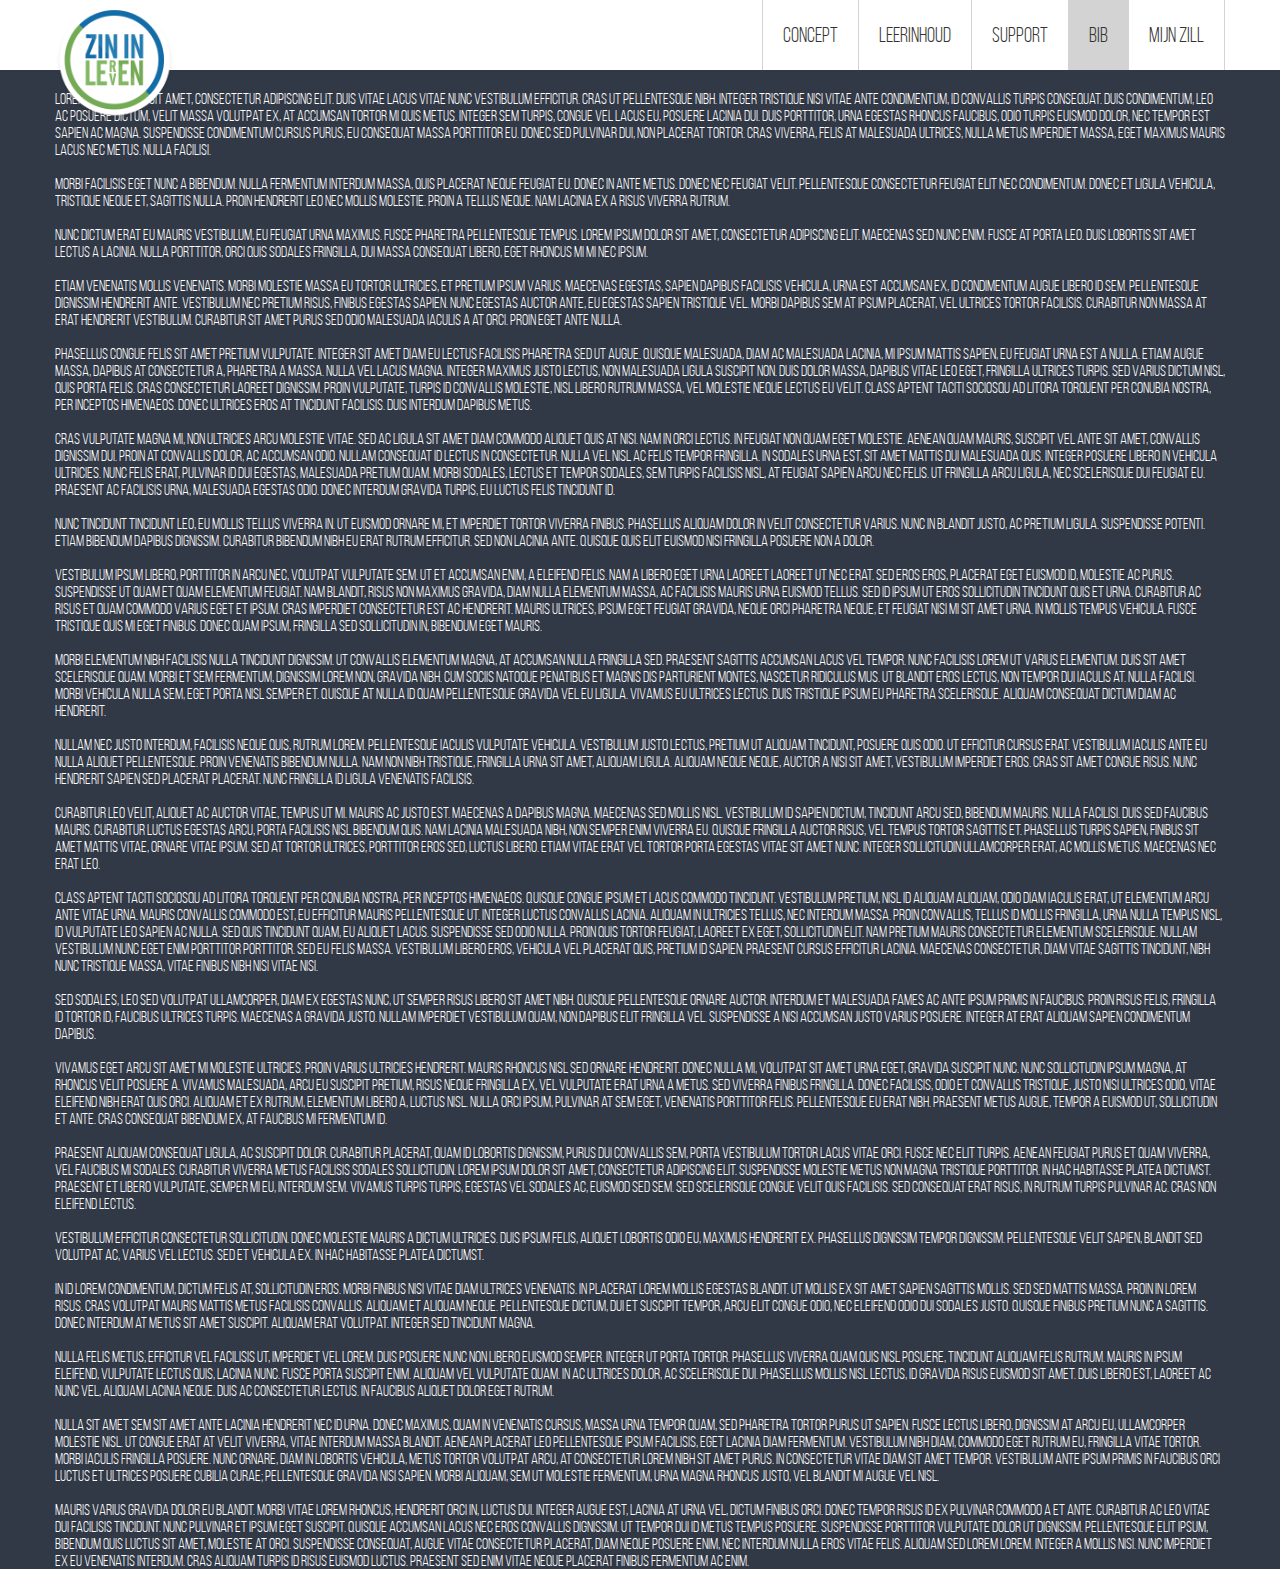
<file: Workshop 1/playtime-solved/index.html>
<!DOCTYPE html>
<html lang="en">
    <head>
        <meta charset="UTF-8">
        <title>CSS Workshop - Playtime</title>
        <link rel="stylesheet" type="text/css" href="style.css">
    </head>
    <body>
        <nav>
            <div id="nav-inner">
                <div id="logo"></div>
                <div id="menu">
                    <div class="item">mijn zill</div>
                    <div class="item active">bib</div>
                    <div class="item">support</div>
                    <div class="item">leerinhoud</div>
                    <div class="item">concept</div>
                </div>
            </div>
        </nav>
        <div id="container">
            <section>
                Lorem ipsum dolor sit amet, consectetur adipiscing elit. Duis vitae lacus vitae nunc vestibulum efficitur. Cras ut pellentesque nibh. Integer tristique nisi vitae ante condimentum, id convallis turpis consequat. Duis condimentum, leo ac posuere dictum, velit massa volutpat ex, at accumsan tortor mi quis metus. Integer sem turpis, congue vel lacus eu, posuere lacinia dui. Duis porttitor, urna egestas rhoncus faucibus, odio turpis euismod dolor, nec tempor est sapien ac magna. Suspendisse condimentum cursus purus, eu consequat massa porttitor eu. Donec sed pulvinar dui, non placerat tortor. Cras viverra, felis at malesuada ultrices, nulla metus imperdiet massa, eget maximus mauris lacus nec metus. Nulla facilisi.
                <br/><br/>
                Morbi facilisis eget nunc a bibendum. Nulla fermentum interdum massa, quis placerat neque feugiat eu. Donec in ante metus. Donec nec feugiat velit. Pellentesque consectetur feugiat elit nec condimentum. Donec et ligula vehicula, tristique neque et, sagittis nulla. Proin hendrerit leo nec mollis molestie. Proin a tellus neque. Nam lacinia ex a risus viverra rutrum.
                <br/><br/>
                Nunc dictum erat eu mauris vestibulum, eu feugiat urna maximus. Fusce pharetra pellentesque tempus. Lorem ipsum dolor sit amet, consectetur adipiscing elit. Maecenas sed nunc enim. Fusce at porta leo. Duis lobortis sit amet lectus a lacinia. Nulla porttitor, orci quis sodales fringilla, dui massa consequat libero, eget rhoncus mi mi nec ipsum.
                <br/><br/>
                Etiam venenatis mollis venenatis. Morbi molestie massa eu tortor ultricies, et pretium ipsum varius. Maecenas egestas, sapien dapibus facilisis vehicula, urna est accumsan ex, id condimentum augue libero id sem. Pellentesque dignissim hendrerit ante. Vestibulum nec pretium risus, finibus egestas sapien. Nunc egestas auctor ante, eu egestas sapien tristique vel. Morbi dapibus sem at ipsum placerat, vel ultrices tortor facilisis. Curabitur non massa at erat hendrerit vestibulum. Curabitur sit amet purus sed odio malesuada iaculis a at orci. Proin eget ante nulla.
                <br/><br/>
                Phasellus congue felis sit amet pretium vulputate. Integer sit amet diam eu lectus facilisis pharetra sed ut augue. Quisque malesuada, diam ac malesuada lacinia, mi ipsum mattis sapien, eu feugiat urna est a nulla. Etiam augue massa, dapibus at consectetur a, pharetra a massa. Nulla vel lacus magna. Integer maximus justo lectus, non malesuada ligula suscipit non. Duis dolor massa, dapibus vitae leo eget, fringilla ultrices turpis. Sed varius dictum nisl, quis porta felis. Cras consectetur laoreet dignissim. Proin vulputate, turpis id convallis molestie, nisl libero rutrum massa, vel molestie neque lectus eu velit. Class aptent taciti sociosqu ad litora torquent per conubia nostra, per inceptos himenaeos. Donec ultrices eros at tincidunt facilisis. Duis interdum dapibus metus.
                <br/><br/>
                Cras vulputate magna mi, non ultricies arcu molestie vitae. Sed ac ligula sit amet diam commodo aliquet quis at nisi. Nam in orci lectus. In feugiat non quam eget molestie. Aenean quam mauris, suscipit vel ante sit amet, convallis dignissim dui. Proin at convallis dolor, ac accumsan odio. Nullam consequat id lectus in consectetur. Nulla vel nisl ac felis tempor fringilla. In sodales urna est, sit amet mattis dui malesuada quis. Integer posuere libero in vehicula ultricies. Nunc felis erat, pulvinar id dui egestas, malesuada pretium quam. Morbi sodales, lectus et tempor sodales, sem turpis facilisis nisl, at feugiat sapien arcu nec felis. Ut fringilla arcu ligula, nec scelerisque dui feugiat eu. Praesent ac facilisis urna, malesuada egestas odio. Donec interdum gravida turpis, eu luctus felis tincidunt id.
                <br/><br/>
                Nunc tincidunt tincidunt leo, eu mollis tellus viverra in. Ut euismod ornare mi, et imperdiet tortor viverra finibus. Phasellus aliquam dolor in velit consectetur varius. Nunc in blandit justo, ac pretium ligula. Suspendisse potenti. Etiam bibendum dapibus dignissim. Curabitur bibendum nibh eu erat rutrum efficitur. Sed non lacinia ante. Quisque quis elit euismod nisi fringilla posuere non a dolor.
                <br/><br/>
                Vestibulum ipsum libero, porttitor in arcu nec, volutpat vulputate sem. Ut et accumsan enim, a eleifend felis. Nam a libero eget urna laoreet laoreet ut nec erat. Sed eros eros, placerat eget euismod id, molestie ac purus. Suspendisse ut quam et quam elementum feugiat. Nam blandit, risus non maximus gravida, diam nulla elementum massa, ac facilisis mauris urna euismod tellus. Sed id ipsum ut eros sollicitudin tincidunt quis et urna. Curabitur ac risus et quam commodo varius eget et ipsum. Cras imperdiet consectetur est ac hendrerit. Mauris ultrices, ipsum eget feugiat gravida, neque orci pharetra neque, et feugiat nisi mi sit amet urna. In mollis tempus vehicula. Fusce tristique quis mi eget finibus. Donec quam ipsum, fringilla sed sollicitudin in, bibendum eget mauris.
                <br/><br/>
                Morbi elementum nibh facilisis nulla tincidunt dignissim. Ut convallis elementum magna, at accumsan nulla fringilla sed. Praesent sagittis accumsan lacus vel tempor. Nunc facilisis lorem ut varius elementum. Duis sit amet scelerisque quam. Morbi et sem fermentum, dignissim lorem non, gravida nibh. Cum sociis natoque penatibus et magnis dis parturient montes, nascetur ridiculus mus. Ut blandit eros lectus, non tempor dui iaculis at. Nulla facilisi. Morbi vehicula nulla sem, eget porta nisl semper et. Quisque at nulla id quam pellentesque gravida vel eu ligula. Vivamus eu ultrices lectus. Duis tristique ipsum eu pharetra scelerisque. Aliquam consequat dictum diam ac hendrerit.
                <br/><br/>
                Nullam nec justo interdum, facilisis neque quis, rutrum lorem. Pellentesque iaculis vulputate vehicula. Vestibulum justo lectus, pretium ut aliquam tincidunt, posuere quis odio. Ut efficitur cursus erat. Vestibulum iaculis ante eu nulla aliquet pellentesque. Proin venenatis bibendum nulla. Nam non nibh tristique, fringilla urna sit amet, aliquam ligula. Aliquam neque neque, auctor a nisi sit amet, vestibulum imperdiet eros. Cras sit amet congue risus. Nunc hendrerit sapien sed placerat placerat. Nunc fringilla id ligula venenatis facilisis.
                <br/><br/>
                Curabitur leo velit, aliquet ac auctor vitae, tempus ut mi. Mauris ac justo est. Maecenas a dapibus magna. Maecenas sed mollis nisl. Vestibulum id sapien dictum, tincidunt arcu sed, bibendum mauris. Nulla facilisi. Duis sed faucibus mauris. Curabitur luctus egestas arcu, porta facilisis nisl bibendum quis. Nam lacinia malesuada nibh, non semper enim viverra eu. Quisque fringilla auctor risus, vel tempus tortor sagittis et. Phasellus turpis sapien, finibus sit amet mattis vitae, ornare vitae ipsum. Sed at tortor ultrices, porttitor eros sed, luctus libero. Etiam vitae erat vel tortor porta egestas vitae sit amet nunc. Integer sollicitudin ullamcorper erat, ac mollis metus. Maecenas nec erat leo.
                <br/><br/>
                Class aptent taciti sociosqu ad litora torquent per conubia nostra, per inceptos himenaeos. Quisque congue ipsum et lacus commodo tincidunt. Vestibulum pretium, nisl id aliquam aliquam, odio diam iaculis erat, ut elementum arcu ante vitae urna. Mauris convallis commodo est, eu efficitur mauris pellentesque ut. Integer luctus convallis lacinia. Aliquam in ultricies tellus, nec interdum massa. Proin convallis, tellus id mollis fringilla, urna nulla tempus nisl, id vulputate leo sapien ac nulla. Sed quis tincidunt quam, eu aliquet lacus. Suspendisse sed odio nulla. Proin quis tortor feugiat, laoreet ex eget, sollicitudin elit. Nam pretium mauris consectetur elementum scelerisque. Nullam vestibulum nunc eget enim porttitor porttitor. Sed eu felis massa. Vestibulum libero eros, vehicula vel placerat quis, pretium id sapien. Praesent cursus efficitur lacinia. Maecenas consectetur, diam vitae sagittis tincidunt, nibh nunc tristique massa, vitae finibus nibh nisi vitae nisi.
                <br/><br/>
                Sed sodales, leo sed volutpat ullamcorper, diam ex egestas nunc, ut semper risus libero sit amet nibh. Quisque pellentesque ornare auctor. Interdum et malesuada fames ac ante ipsum primis in faucibus. Proin risus felis, fringilla id tortor id, faucibus ultrices turpis. Maecenas a gravida justo. Nullam imperdiet vestibulum quam, non dapibus elit fringilla vel. Suspendisse a nisi accumsan justo varius posuere. Integer at erat aliquam sapien condimentum dapibus.
                <br/><br/>
                Vivamus eget arcu sit amet mi molestie ultricies. Proin varius ultricies hendrerit. Mauris rhoncus nisl sed ornare hendrerit. Donec nulla mi, volutpat sit amet urna eget, gravida suscipit nunc. Nunc sollicitudin ipsum magna, at rhoncus velit posuere a. Vivamus malesuada, arcu eu suscipit pretium, risus neque fringilla ex, vel vulputate erat urna a metus. Sed viverra finibus fringilla. Donec facilisis, odio et convallis tristique, justo nisi ultrices odio, vitae eleifend nibh erat quis orci. Aliquam et ex rutrum, elementum libero a, luctus nisl. Nulla orci ipsum, pulvinar at sem eget, venenatis porttitor felis. Pellentesque eu erat nibh. Praesent metus augue, tempor a euismod ut, sollicitudin et ante. Cras consequat bibendum ex, at faucibus mi fermentum id.
                <br/><br/>
                Praesent aliquam consequat ligula, ac suscipit dolor. Curabitur placerat, quam id lobortis dignissim, purus dui convallis sem, porta vestibulum tortor lacus vitae orci. Fusce nec elit turpis. Aenean feugiat purus et quam viverra, vel faucibus mi sodales. Curabitur viverra metus facilisis sodales sollicitudin. Lorem ipsum dolor sit amet, consectetur adipiscing elit. Suspendisse molestie metus non magna tristique porttitor. In hac habitasse platea dictumst. Praesent et libero vulputate, semper mi eu, interdum sem. Vivamus turpis turpis, egestas vel sodales ac, euismod sed sem. Sed scelerisque congue velit quis facilisis. Sed consequat erat risus, in rutrum turpis pulvinar ac. Cras non eleifend lectus.
                <br/><br/>
                Vestibulum efficitur consectetur sollicitudin. Donec molestie mauris a dictum ultricies. Duis ipsum felis, aliquet lobortis odio eu, maximus hendrerit ex. Phasellus dignissim tempor dignissim. Pellentesque velit sapien, blandit sed volutpat ac, varius vel lectus. Sed et vehicula ex. In hac habitasse platea dictumst.
                <br/><br/>
                In id lorem condimentum, dictum felis at, sollicitudin eros. Morbi finibus nisi vitae diam ultrices venenatis. In placerat lorem mollis egestas blandit. Ut mollis ex sit amet sapien sagittis mollis. Sed sed mattis massa. Proin in lorem risus. Cras volutpat mauris mattis metus facilisis convallis. Aliquam et aliquam neque. Pellentesque dictum, dui et suscipit tempor, arcu elit congue odio, nec eleifend odio dui sodales justo. Quisque finibus pretium nunc a sagittis. Donec interdum at metus sit amet suscipit. Aliquam erat volutpat. Integer sed tincidunt magna.
                <br/><br/>
                Nulla felis metus, efficitur vel facilisis ut, imperdiet vel lorem. Duis posuere nunc non libero euismod semper. Integer ut porta tortor. Phasellus viverra quam quis nisl posuere, tincidunt aliquam felis rutrum. Mauris in ipsum eleifend, vulputate lectus quis, lacinia nunc. Fusce porta suscipit enim. Aliquam vel vulputate quam. In ac ultrices dolor, ac scelerisque dui. Phasellus mollis nisl lectus, id gravida risus euismod sit amet. Duis libero est, laoreet ac nunc vel, aliquam lacinia neque. Duis ac consectetur lectus. In faucibus aliquet dolor eget rutrum.
                <br/><br/>
                Nulla sit amet sem sit amet ante lacinia hendrerit nec id urna. Donec maximus, quam in venenatis cursus, massa urna tempor quam, sed pharetra tortor purus ut sapien. Fusce lectus libero, dignissim at arcu eu, ullamcorper molestie nisl. Ut congue erat at velit viverra, vitae interdum massa blandit. Aenean placerat leo pellentesque ipsum facilisis, eget lacinia diam fermentum. Vestibulum nibh diam, commodo eget rutrum eu, fringilla vitae tortor. Morbi iaculis fringilla posuere. Nunc ornare, diam in lobortis vehicula, metus tortor volutpat arcu, at consectetur lorem nibh sit amet purus. In consectetur vitae diam sit amet tempor. Vestibulum ante ipsum primis in faucibus orci luctus et ultrices posuere cubilia Curae; Pellentesque gravida nisi sapien. Morbi aliquam, sem ut molestie fermentum, urna magna rhoncus justo, vel blandit mi augue vel nisl.
                <br/><br/>
                Mauris varius gravida dolor eu blandit. Morbi vitae lorem rhoncus, hendrerit orci in, luctus dui. Integer augue est, lacinia at urna vel, dictum finibus orci. Donec tempor risus id ex pulvinar commodo a et ante. Curabitur ac leo vitae dui facilisis tincidunt. Nunc pulvinar et ipsum eget suscipit. Quisque accumsan lacus nec eros convallis dignissim. Ut tempor dui id metus tempus posuere. Suspendisse porttitor vulputate dolor ut dignissim. Pellentesque elit ipsum, bibendum quis luctus sit amet, molestie at orci. Suspendisse consequat, augue vitae consectetur placerat, diam neque posuere enim, nec interdum nulla eros vitae felis. Aliquam sed lorem lorem. Integer a mollis nisi. Nunc imperdiet ex eu venenatis interdum. Cras aliquam turpis id risus euismod luctus. Praesent sed enim vitae neque placerat finibus fermentum ac enim.
            </section>
        </div>
    </body>
</html>
</file>
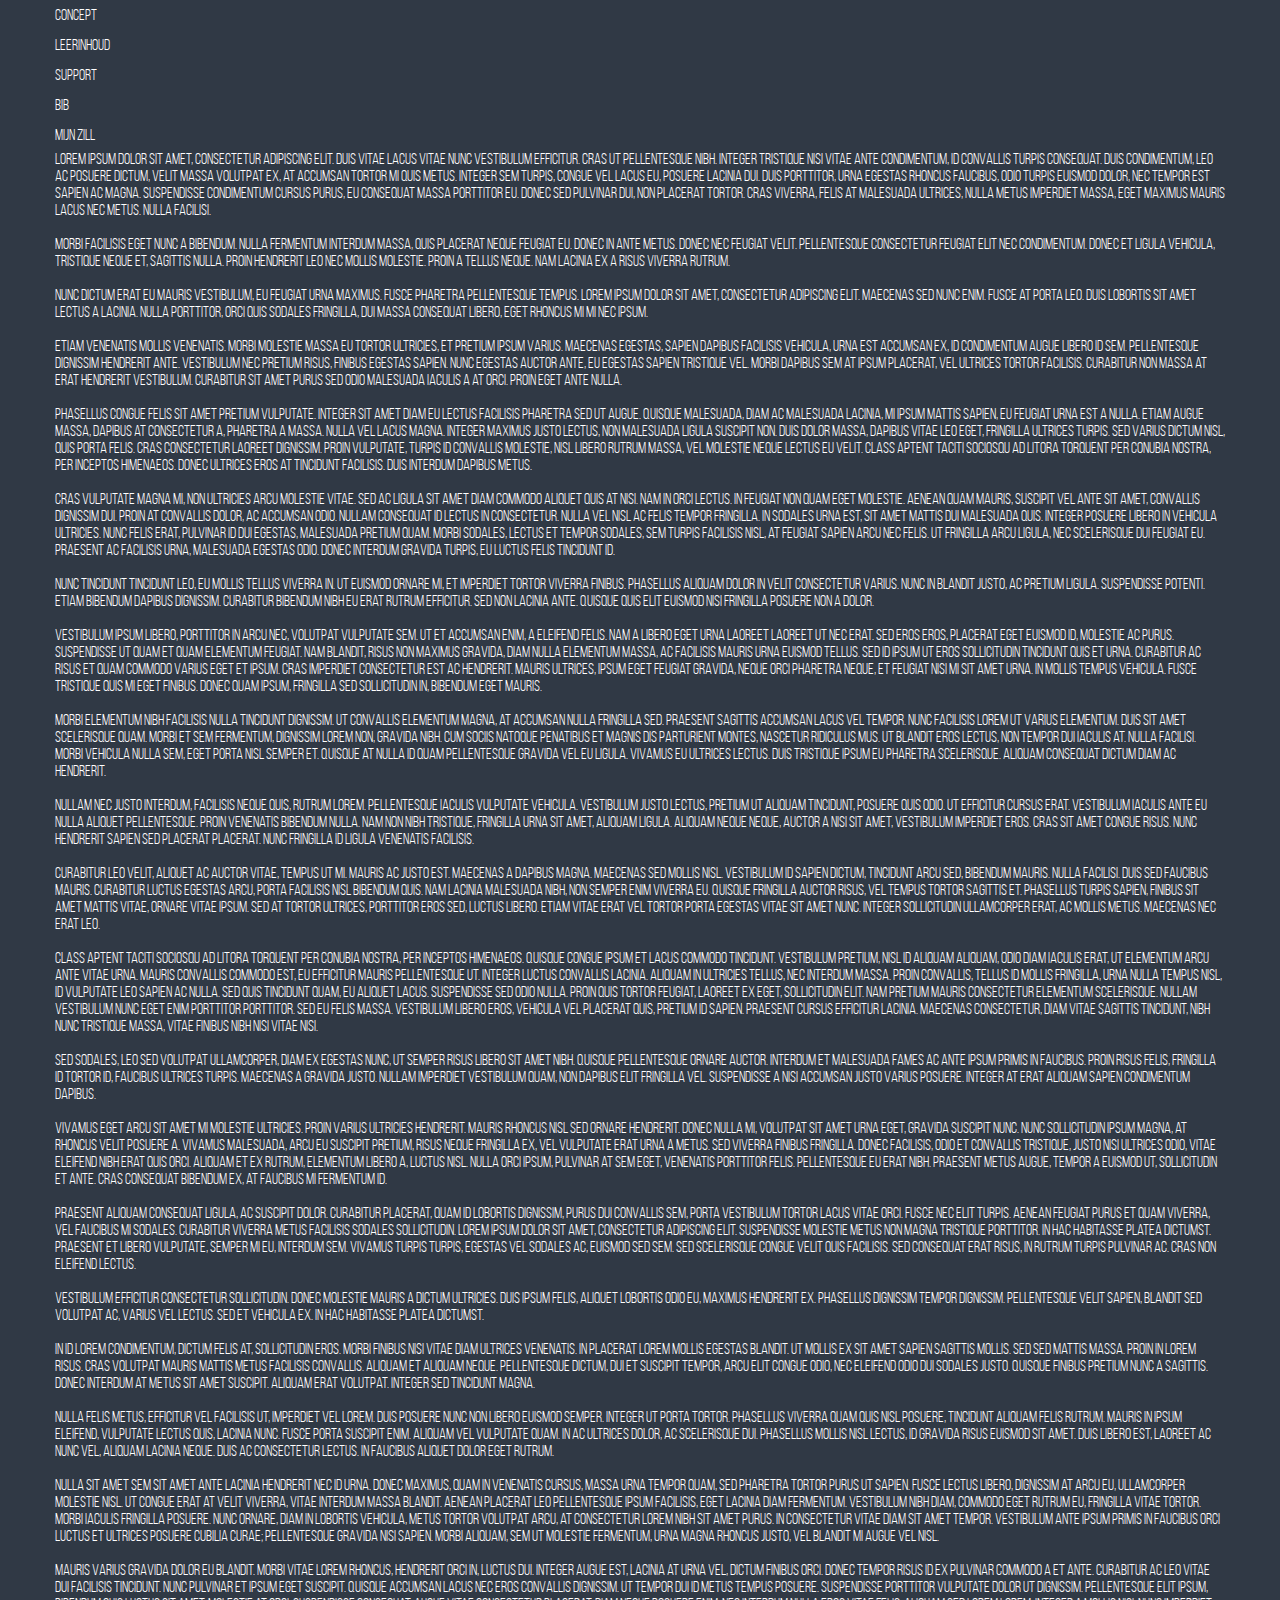
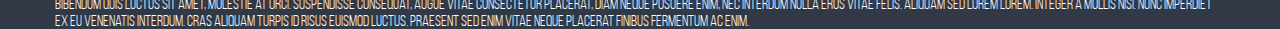
<file: Workshop 1/playtime/index.html>
<!DOCTYPE html>
<html lang="en">
    <head>
        <meta charset="UTF-8">
        <title>CSS Workshop - Playtime</title>
        <link rel="stylesheet" type="text/css" href="style.css">
    </head>
    <body>
        <nav>
            <div id="nav-inner">
                <div id="logo"></div>
                <div id="menu">
                    <div class="item">concept</div>
                    <div class="item">leerinhoud</div>
                    <div class="item">support</div>
                    <div class="item">bib</div>
                    <div class="item">mijn zill</div>
                </div>
            </div>
        </nav>
        <div id="container">
            <section>
                Lorem ipsum dolor sit amet, consectetur adipiscing elit. Duis vitae lacus vitae nunc vestibulum efficitur. Cras ut pellentesque nibh. Integer tristique nisi vitae ante condimentum, id convallis turpis consequat. Duis condimentum, leo ac posuere dictum, velit massa volutpat ex, at accumsan tortor mi quis metus. Integer sem turpis, congue vel lacus eu, posuere lacinia dui. Duis porttitor, urna egestas rhoncus faucibus, odio turpis euismod dolor, nec tempor est sapien ac magna. Suspendisse condimentum cursus purus, eu consequat massa porttitor eu. Donec sed pulvinar dui, non placerat tortor. Cras viverra, felis at malesuada ultrices, nulla metus imperdiet massa, eget maximus mauris lacus nec metus. Nulla facilisi.
                <br/><br/>
                Morbi facilisis eget nunc a bibendum. Nulla fermentum interdum massa, quis placerat neque feugiat eu. Donec in ante metus. Donec nec feugiat velit. Pellentesque consectetur feugiat elit nec condimentum. Donec et ligula vehicula, tristique neque et, sagittis nulla. Proin hendrerit leo nec mollis molestie. Proin a tellus neque. Nam lacinia ex a risus viverra rutrum.
                <br/><br/>
                Nunc dictum erat eu mauris vestibulum, eu feugiat urna maximus. Fusce pharetra pellentesque tempus. Lorem ipsum dolor sit amet, consectetur adipiscing elit. Maecenas sed nunc enim. Fusce at porta leo. Duis lobortis sit amet lectus a lacinia. Nulla porttitor, orci quis sodales fringilla, dui massa consequat libero, eget rhoncus mi mi nec ipsum.
                <br/><br/>
                Etiam venenatis mollis venenatis. Morbi molestie massa eu tortor ultricies, et pretium ipsum varius. Maecenas egestas, sapien dapibus facilisis vehicula, urna est accumsan ex, id condimentum augue libero id sem. Pellentesque dignissim hendrerit ante. Vestibulum nec pretium risus, finibus egestas sapien. Nunc egestas auctor ante, eu egestas sapien tristique vel. Morbi dapibus sem at ipsum placerat, vel ultrices tortor facilisis. Curabitur non massa at erat hendrerit vestibulum. Curabitur sit amet purus sed odio malesuada iaculis a at orci. Proin eget ante nulla.
                <br/><br/>
                Phasellus congue felis sit amet pretium vulputate. Integer sit amet diam eu lectus facilisis pharetra sed ut augue. Quisque malesuada, diam ac malesuada lacinia, mi ipsum mattis sapien, eu feugiat urna est a nulla. Etiam augue massa, dapibus at consectetur a, pharetra a massa. Nulla vel lacus magna. Integer maximus justo lectus, non malesuada ligula suscipit non. Duis dolor massa, dapibus vitae leo eget, fringilla ultrices turpis. Sed varius dictum nisl, quis porta felis. Cras consectetur laoreet dignissim. Proin vulputate, turpis id convallis molestie, nisl libero rutrum massa, vel molestie neque lectus eu velit. Class aptent taciti sociosqu ad litora torquent per conubia nostra, per inceptos himenaeos. Donec ultrices eros at tincidunt facilisis. Duis interdum dapibus metus.
                <br/><br/>
                Cras vulputate magna mi, non ultricies arcu molestie vitae. Sed ac ligula sit amet diam commodo aliquet quis at nisi. Nam in orci lectus. In feugiat non quam eget molestie. Aenean quam mauris, suscipit vel ante sit amet, convallis dignissim dui. Proin at convallis dolor, ac accumsan odio. Nullam consequat id lectus in consectetur. Nulla vel nisl ac felis tempor fringilla. In sodales urna est, sit amet mattis dui malesuada quis. Integer posuere libero in vehicula ultricies. Nunc felis erat, pulvinar id dui egestas, malesuada pretium quam. Morbi sodales, lectus et tempor sodales, sem turpis facilisis nisl, at feugiat sapien arcu nec felis. Ut fringilla arcu ligula, nec scelerisque dui feugiat eu. Praesent ac facilisis urna, malesuada egestas odio. Donec interdum gravida turpis, eu luctus felis tincidunt id.
                <br/><br/>
                Nunc tincidunt tincidunt leo, eu mollis tellus viverra in. Ut euismod ornare mi, et imperdiet tortor viverra finibus. Phasellus aliquam dolor in velit consectetur varius. Nunc in blandit justo, ac pretium ligula. Suspendisse potenti. Etiam bibendum dapibus dignissim. Curabitur bibendum nibh eu erat rutrum efficitur. Sed non lacinia ante. Quisque quis elit euismod nisi fringilla posuere non a dolor.
                <br/><br/>
                Vestibulum ipsum libero, porttitor in arcu nec, volutpat vulputate sem. Ut et accumsan enim, a eleifend felis. Nam a libero eget urna laoreet laoreet ut nec erat. Sed eros eros, placerat eget euismod id, molestie ac purus. Suspendisse ut quam et quam elementum feugiat. Nam blandit, risus non maximus gravida, diam nulla elementum massa, ac facilisis mauris urna euismod tellus. Sed id ipsum ut eros sollicitudin tincidunt quis et urna. Curabitur ac risus et quam commodo varius eget et ipsum. Cras imperdiet consectetur est ac hendrerit. Mauris ultrices, ipsum eget feugiat gravida, neque orci pharetra neque, et feugiat nisi mi sit amet urna. In mollis tempus vehicula. Fusce tristique quis mi eget finibus. Donec quam ipsum, fringilla sed sollicitudin in, bibendum eget mauris.
                <br/><br/>
                Morbi elementum nibh facilisis nulla tincidunt dignissim. Ut convallis elementum magna, at accumsan nulla fringilla sed. Praesent sagittis accumsan lacus vel tempor. Nunc facilisis lorem ut varius elementum. Duis sit amet scelerisque quam. Morbi et sem fermentum, dignissim lorem non, gravida nibh. Cum sociis natoque penatibus et magnis dis parturient montes, nascetur ridiculus mus. Ut blandit eros lectus, non tempor dui iaculis at. Nulla facilisi. Morbi vehicula nulla sem, eget porta nisl semper et. Quisque at nulla id quam pellentesque gravida vel eu ligula. Vivamus eu ultrices lectus. Duis tristique ipsum eu pharetra scelerisque. Aliquam consequat dictum diam ac hendrerit.
                <br/><br/>
                Nullam nec justo interdum, facilisis neque quis, rutrum lorem. Pellentesque iaculis vulputate vehicula. Vestibulum justo lectus, pretium ut aliquam tincidunt, posuere quis odio. Ut efficitur cursus erat. Vestibulum iaculis ante eu nulla aliquet pellentesque. Proin venenatis bibendum nulla. Nam non nibh tristique, fringilla urna sit amet, aliquam ligula. Aliquam neque neque, auctor a nisi sit amet, vestibulum imperdiet eros. Cras sit amet congue risus. Nunc hendrerit sapien sed placerat placerat. Nunc fringilla id ligula venenatis facilisis.
                <br/><br/>
                Curabitur leo velit, aliquet ac auctor vitae, tempus ut mi. Mauris ac justo est. Maecenas a dapibus magna. Maecenas sed mollis nisl. Vestibulum id sapien dictum, tincidunt arcu sed, bibendum mauris. Nulla facilisi. Duis sed faucibus mauris. Curabitur luctus egestas arcu, porta facilisis nisl bibendum quis. Nam lacinia malesuada nibh, non semper enim viverra eu. Quisque fringilla auctor risus, vel tempus tortor sagittis et. Phasellus turpis sapien, finibus sit amet mattis vitae, ornare vitae ipsum. Sed at tortor ultrices, porttitor eros sed, luctus libero. Etiam vitae erat vel tortor porta egestas vitae sit amet nunc. Integer sollicitudin ullamcorper erat, ac mollis metus. Maecenas nec erat leo.
                <br/><br/>
                Class aptent taciti sociosqu ad litora torquent per conubia nostra, per inceptos himenaeos. Quisque congue ipsum et lacus commodo tincidunt. Vestibulum pretium, nisl id aliquam aliquam, odio diam iaculis erat, ut elementum arcu ante vitae urna. Mauris convallis commodo est, eu efficitur mauris pellentesque ut. Integer luctus convallis lacinia. Aliquam in ultricies tellus, nec interdum massa. Proin convallis, tellus id mollis fringilla, urna nulla tempus nisl, id vulputate leo sapien ac nulla. Sed quis tincidunt quam, eu aliquet lacus. Suspendisse sed odio nulla. Proin quis tortor feugiat, laoreet ex eget, sollicitudin elit. Nam pretium mauris consectetur elementum scelerisque. Nullam vestibulum nunc eget enim porttitor porttitor. Sed eu felis massa. Vestibulum libero eros, vehicula vel placerat quis, pretium id sapien. Praesent cursus efficitur lacinia. Maecenas consectetur, diam vitae sagittis tincidunt, nibh nunc tristique massa, vitae finibus nibh nisi vitae nisi.
                <br/><br/>
                Sed sodales, leo sed volutpat ullamcorper, diam ex egestas nunc, ut semper risus libero sit amet nibh. Quisque pellentesque ornare auctor. Interdum et malesuada fames ac ante ipsum primis in faucibus. Proin risus felis, fringilla id tortor id, faucibus ultrices turpis. Maecenas a gravida justo. Nullam imperdiet vestibulum quam, non dapibus elit fringilla vel. Suspendisse a nisi accumsan justo varius posuere. Integer at erat aliquam sapien condimentum dapibus.
                <br/><br/>
                Vivamus eget arcu sit amet mi molestie ultricies. Proin varius ultricies hendrerit. Mauris rhoncus nisl sed ornare hendrerit. Donec nulla mi, volutpat sit amet urna eget, gravida suscipit nunc. Nunc sollicitudin ipsum magna, at rhoncus velit posuere a. Vivamus malesuada, arcu eu suscipit pretium, risus neque fringilla ex, vel vulputate erat urna a metus. Sed viverra finibus fringilla. Donec facilisis, odio et convallis tristique, justo nisi ultrices odio, vitae eleifend nibh erat quis orci. Aliquam et ex rutrum, elementum libero a, luctus nisl. Nulla orci ipsum, pulvinar at sem eget, venenatis porttitor felis. Pellentesque eu erat nibh. Praesent metus augue, tempor a euismod ut, sollicitudin et ante. Cras consequat bibendum ex, at faucibus mi fermentum id.
                <br/><br/>
                Praesent aliquam consequat ligula, ac suscipit dolor. Curabitur placerat, quam id lobortis dignissim, purus dui convallis sem, porta vestibulum tortor lacus vitae orci. Fusce nec elit turpis. Aenean feugiat purus et quam viverra, vel faucibus mi sodales. Curabitur viverra metus facilisis sodales sollicitudin. Lorem ipsum dolor sit amet, consectetur adipiscing elit. Suspendisse molestie metus non magna tristique porttitor. In hac habitasse platea dictumst. Praesent et libero vulputate, semper mi eu, interdum sem. Vivamus turpis turpis, egestas vel sodales ac, euismod sed sem. Sed scelerisque congue velit quis facilisis. Sed consequat erat risus, in rutrum turpis pulvinar ac. Cras non eleifend lectus.
                <br/><br/>
                Vestibulum efficitur consectetur sollicitudin. Donec molestie mauris a dictum ultricies. Duis ipsum felis, aliquet lobortis odio eu, maximus hendrerit ex. Phasellus dignissim tempor dignissim. Pellentesque velit sapien, blandit sed volutpat ac, varius vel lectus. Sed et vehicula ex. In hac habitasse platea dictumst.
                <br/><br/>
                In id lorem condimentum, dictum felis at, sollicitudin eros. Morbi finibus nisi vitae diam ultrices venenatis. In placerat lorem mollis egestas blandit. Ut mollis ex sit amet sapien sagittis mollis. Sed sed mattis massa. Proin in lorem risus. Cras volutpat mauris mattis metus facilisis convallis. Aliquam et aliquam neque. Pellentesque dictum, dui et suscipit tempor, arcu elit congue odio, nec eleifend odio dui sodales justo. Quisque finibus pretium nunc a sagittis. Donec interdum at metus sit amet suscipit. Aliquam erat volutpat. Integer sed tincidunt magna.
                <br/><br/>
                Nulla felis metus, efficitur vel facilisis ut, imperdiet vel lorem. Duis posuere nunc non libero euismod semper. Integer ut porta tortor. Phasellus viverra quam quis nisl posuere, tincidunt aliquam felis rutrum. Mauris in ipsum eleifend, vulputate lectus quis, lacinia nunc. Fusce porta suscipit enim. Aliquam vel vulputate quam. In ac ultrices dolor, ac scelerisque dui. Phasellus mollis nisl lectus, id gravida risus euismod sit amet. Duis libero est, laoreet ac nunc vel, aliquam lacinia neque. Duis ac consectetur lectus. In faucibus aliquet dolor eget rutrum.
                <br/><br/>
                Nulla sit amet sem sit amet ante lacinia hendrerit nec id urna. Donec maximus, quam in venenatis cursus, massa urna tempor quam, sed pharetra tortor purus ut sapien. Fusce lectus libero, dignissim at arcu eu, ullamcorper molestie nisl. Ut congue erat at velit viverra, vitae interdum massa blandit. Aenean placerat leo pellentesque ipsum facilisis, eget lacinia diam fermentum. Vestibulum nibh diam, commodo eget rutrum eu, fringilla vitae tortor. Morbi iaculis fringilla posuere. Nunc ornare, diam in lobortis vehicula, metus tortor volutpat arcu, at consectetur lorem nibh sit amet purus. In consectetur vitae diam sit amet tempor. Vestibulum ante ipsum primis in faucibus orci luctus et ultrices posuere cubilia Curae; Pellentesque gravida nisi sapien. Morbi aliquam, sem ut molestie fermentum, urna magna rhoncus justo, vel blandit mi augue vel nisl.
                <br/><br/>
                Mauris varius gravida dolor eu blandit. Morbi vitae lorem rhoncus, hendrerit orci in, luctus dui. Integer augue est, lacinia at urna vel, dictum finibus orci. Donec tempor risus id ex pulvinar commodo a et ante. Curabitur ac leo vitae dui facilisis tincidunt. Nunc pulvinar et ipsum eget suscipit. Quisque accumsan lacus nec eros convallis dignissim. Ut tempor dui id metus tempus posuere. Suspendisse porttitor vulputate dolor ut dignissim. Pellentesque elit ipsum, bibendum quis luctus sit amet, molestie at orci. Suspendisse consequat, augue vitae consectetur placerat, diam neque posuere enim, nec interdum nulla eros vitae felis. Aliquam sed lorem lorem. Integer a mollis nisi. Nunc imperdiet ex eu venenatis interdum. Cras aliquam turpis id risus euismod luctus. Praesent sed enim vitae neque placerat finibus fermentum ac enim.
            </section>
        </div>
    </body>
</html>
</file>
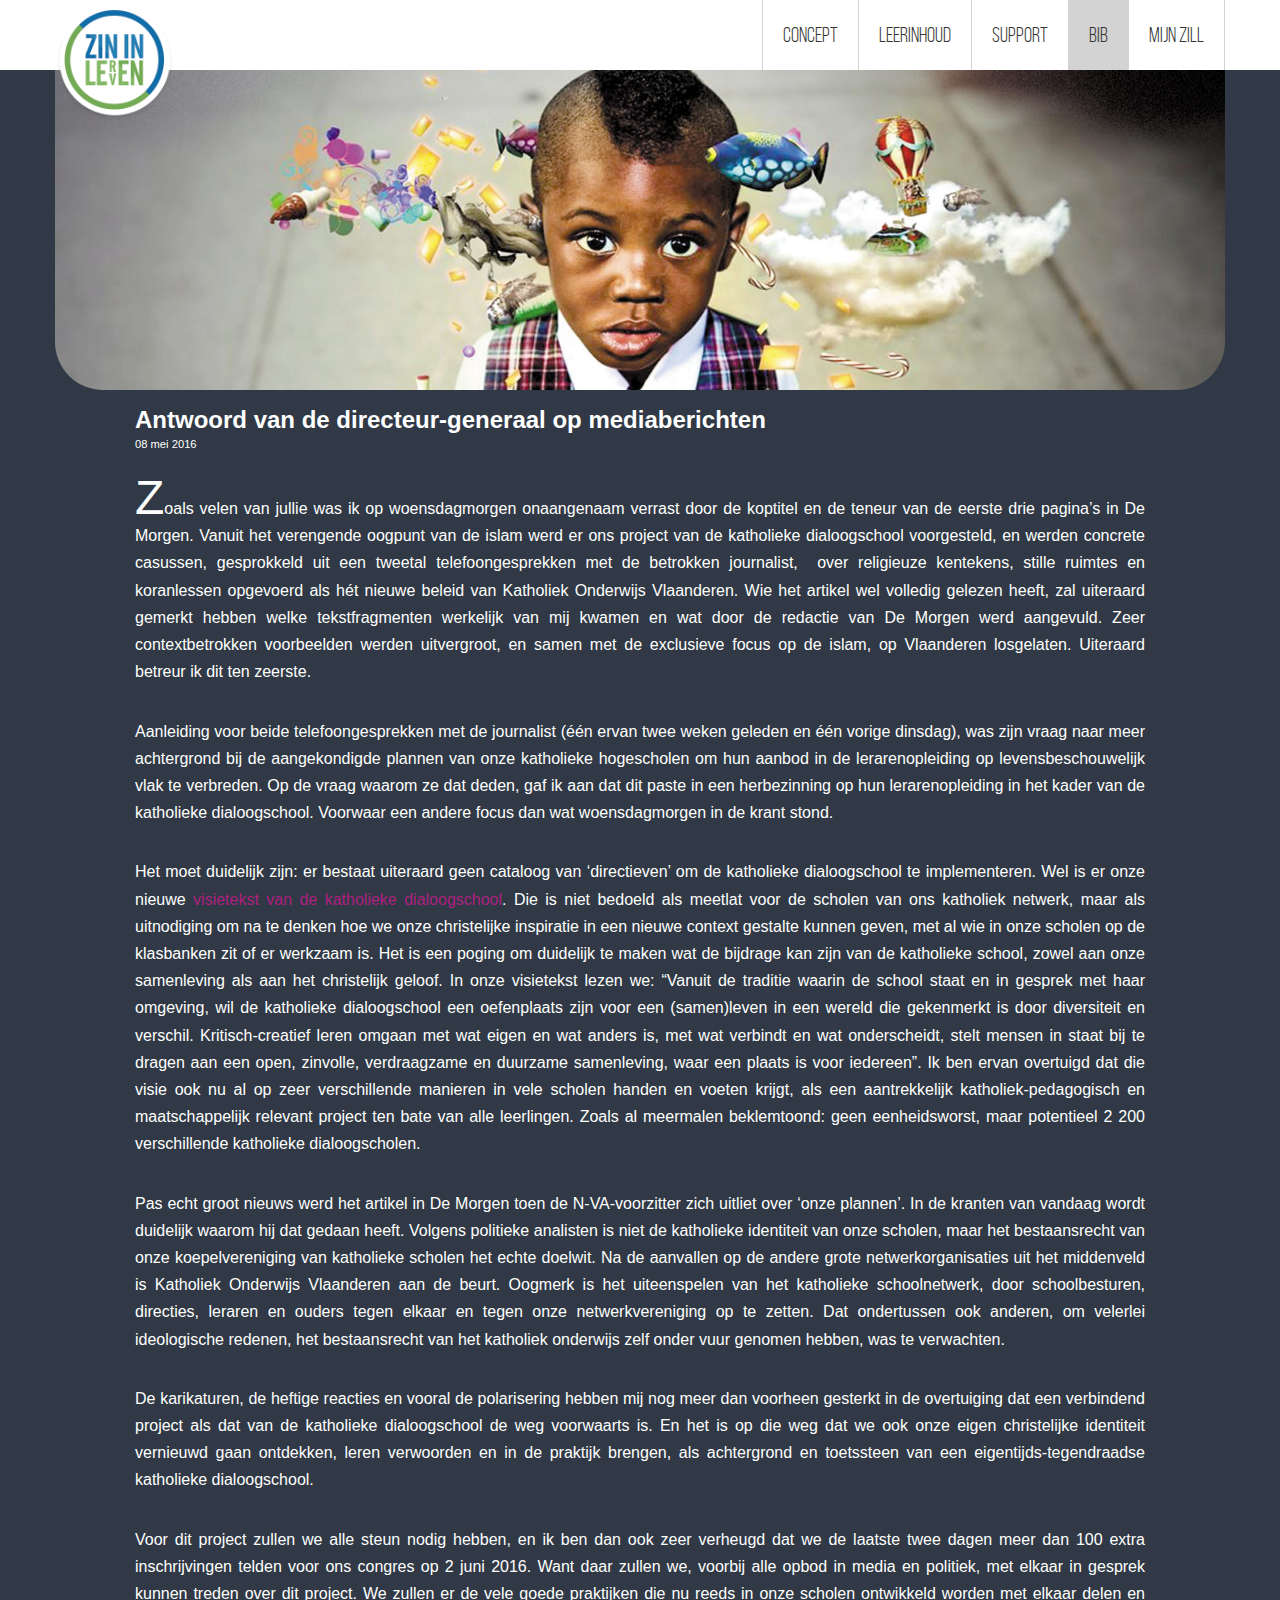
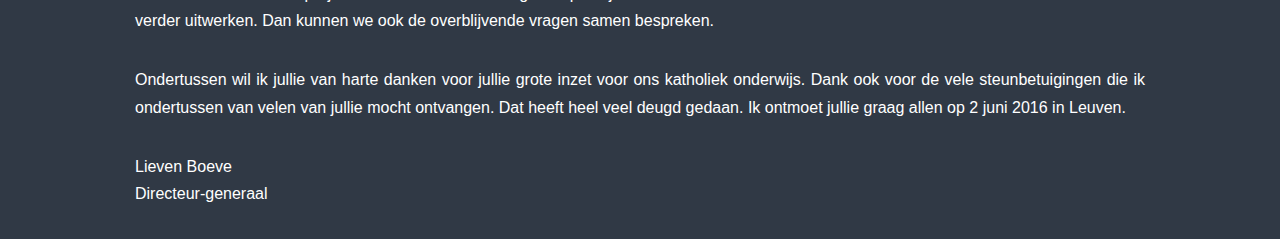
<file: Workshop 2/playtime-solved/index.html>
<!DOCTYPE html>
<html lang="en">
    <head>
        <meta charset="UTF-8">
        <title>CSS Workshop - Playtime</title>
        <link rel="stylesheet" type="text/css" href="style.css">
        <link rel="stylesheet" type="text/css" href="style2.css">
    </head>
    <body>
        <nav>
            <div id="nav-inner">
                <div id="logo"></div>
                <div id="menu">
                    <div class="item">mijn zill</div>
                    <div class="item active">bib</div>
                    <div class="item">support</div>
                    <div class="item">leerinhoud</div>
                    <div class="item">concept</div>
                </div>
            </div>
        </nav>
        <div id="container">
            <section class="cover-image"></section>
            <article class="vsko-article">
                <header>
                    <h1>Antwoord van de directeur-generaal op mediaberichten</h1>
                    <a class="date">08 mei 2016</a>
                </header>
                <p>Zoals velen van jullie was ik op woensdagmorgen onaangenaam verrast door de koptitel en de teneur van de eerste drie pagina’s in De Morgen. Vanuit het verengende oogpunt van de islam werd er ons project van de katholieke dialoogschool voorgesteld, en werden concrete casussen, gesprokkeld uit een tweetal telefoongesprekken met de betrokken journalist,&nbsp; over religieuze kentekens, stille ruimtes en koranlessen opgevoerd als hét nieuwe beleid van Katholiek Onderwijs Vlaanderen. Wie het artikel wel volledig gelezen heeft, zal uiteraard gemerkt hebben welke tekstfragmenten werkelijk van mij kwamen en wat door de redactie van De Morgen werd aangevuld. Zeer contextbetrokken voorbeelden werden uitvergroot, en samen met de exclusieve focus op de islam, op Vlaanderen losgelaten. Uiteraard betreur ik dit ten zeerste.</p>
                <p>Aanleiding voor beide telefoongesprekken met de journalist (één ervan twee weken geleden en één vorige dinsdag), was zijn vraag naar meer achtergrond bij de aangekondigde plannen van onze katholieke hogescholen om hun aanbod in de lerarenopleiding op levensbeschouwelijk vlak te verbreden. Op de vraag waarom ze dat deden, gaf ik aan dat dit paste in een herbezinning op hun lerarenopleiding in het kader van de katholieke dialoogschool. Voorwaar een andere focus dan wat woensdagmorgen in de krant stond.</p>
                <p>Het moet duidelijk zijn: er bestaat uiteraard geen cataloog van ‘directieven’ om de katholieke dialoogschool te implementeren. Wel is er onze nieuwe <a href="https://pincette.vsko.be/meta/properties/dc-identifier/VSKO-20150626-katholieke%20dialoogschool?newsitem=9ee876bc-e7a5-403d-aa11-b32e809b9859" target="_blank">visietekst van de katholieke dialoogschool</a>. Die is niet bedoeld als meetlat voor de scholen van ons katholiek netwerk, maar als uitnodiging om na te denken hoe we onze christelijke inspiratie in een nieuwe context gestalte kunnen geven, met al wie in onze scholen op de klasbanken zit of er werkzaam is. Het is een poging om duidelijk te maken wat de bijdrage kan zijn van de katholieke school, zowel aan onze samenleving als aan het christelijk geloof. In onze visietekst lezen we: “Vanuit de traditie waarin de school staat en in gesprek met haar omgeving, wil de katholieke dialoogschool een oefenplaats zijn voor een (samen)leven in een wereld die gekenmerkt is door diversiteit en verschil. Kritisch-creatief leren omgaan met wat eigen en wat anders is, met wat verbindt en wat onderscheidt, stelt mensen in staat bij te dragen aan een open, zinvolle, verdraagzame en duurzame samenleving, waar een plaats is voor iedereen”. Ik ben ervan overtuigd dat die visie ook nu al op zeer verschillende manieren in vele scholen handen en voeten krijgt, als een aantrekkelijk katholiek-pedagogisch en maatschappelijk relevant project ten bate van alle leerlingen. Zoals al meermalen beklemtoond: geen eenheidsworst, maar potentieel 2 200 verschillende katholieke dialoogscholen.</p>
                <p>Pas echt groot nieuws werd het artikel in De Morgen toen de N-VA-voorzitter zich uitliet over ‘onze plannen’. In de kranten van vandaag wordt duidelijk waarom hij dat gedaan heeft. Volgens politieke analisten is niet de katholieke identiteit van onze scholen, maar het bestaansrecht van onze koepelvereniging van katholieke scholen het echte doelwit. Na de aanvallen op de andere grote netwerkorganisaties uit het middenveld is Katholiek Onderwijs Vlaanderen aan de beurt. Oogmerk is het uiteenspelen van het katholieke schoolnetwerk, door schoolbesturen, directies, leraren en ouders tegen elkaar en tegen onze netwerkvereniging op te zetten. Dat ondertussen ook anderen, om velerlei ideologische redenen, het bestaansrecht van het katholiek onderwijs zelf onder vuur genomen hebben, was te verwachten.</p>
                <p>De karikaturen, de heftige reacties en vooral de polarisering hebben mij nog meer dan voorheen gesterkt in de overtuiging dat een verbindend project als dat van de katholieke dialoogschool de weg voorwaarts is. En het is op die weg dat we ook onze eigen christelijke identiteit vernieuwd gaan ontdekken, leren verwoorden en in de praktijk brengen, als achtergrond en toetssteen van een eigentijds-tegendraadse katholieke dialoogschool.</p>
                <p>Voor dit project zullen we alle steun nodig hebben, en ik ben dan ook zeer verheugd dat we de laatste twee dagen meer dan 100 extra inschrijvingen telden voor ons congres op 2 juni 2016. Want daar zullen we, voorbij alle opbod in media en politiek, met elkaar in gesprek kunnen treden over dit project. We zullen er de vele goede praktijken die nu reeds in onze scholen ontwikkeld worden met elkaar delen en verder uitwerken. Dan kunnen we ook de overblijvende vragen samen bespreken.</p>
                <p>Ondertussen wil ik jullie van harte danken voor jullie grote inzet voor ons katholiek onderwijs. Dank ook voor de vele steunbetuigingen die ik ondertussen van velen van jullie mocht ontvangen. Dat heeft heel veel deugd gedaan. Ik ontmoet jullie graag allen op 2 juni 2016 in Leuven.</p>
                <p>Lieven Boeve<br/>Directeur-generaal</p>
            </article>
        </div>
    </body>
</html>
</file>
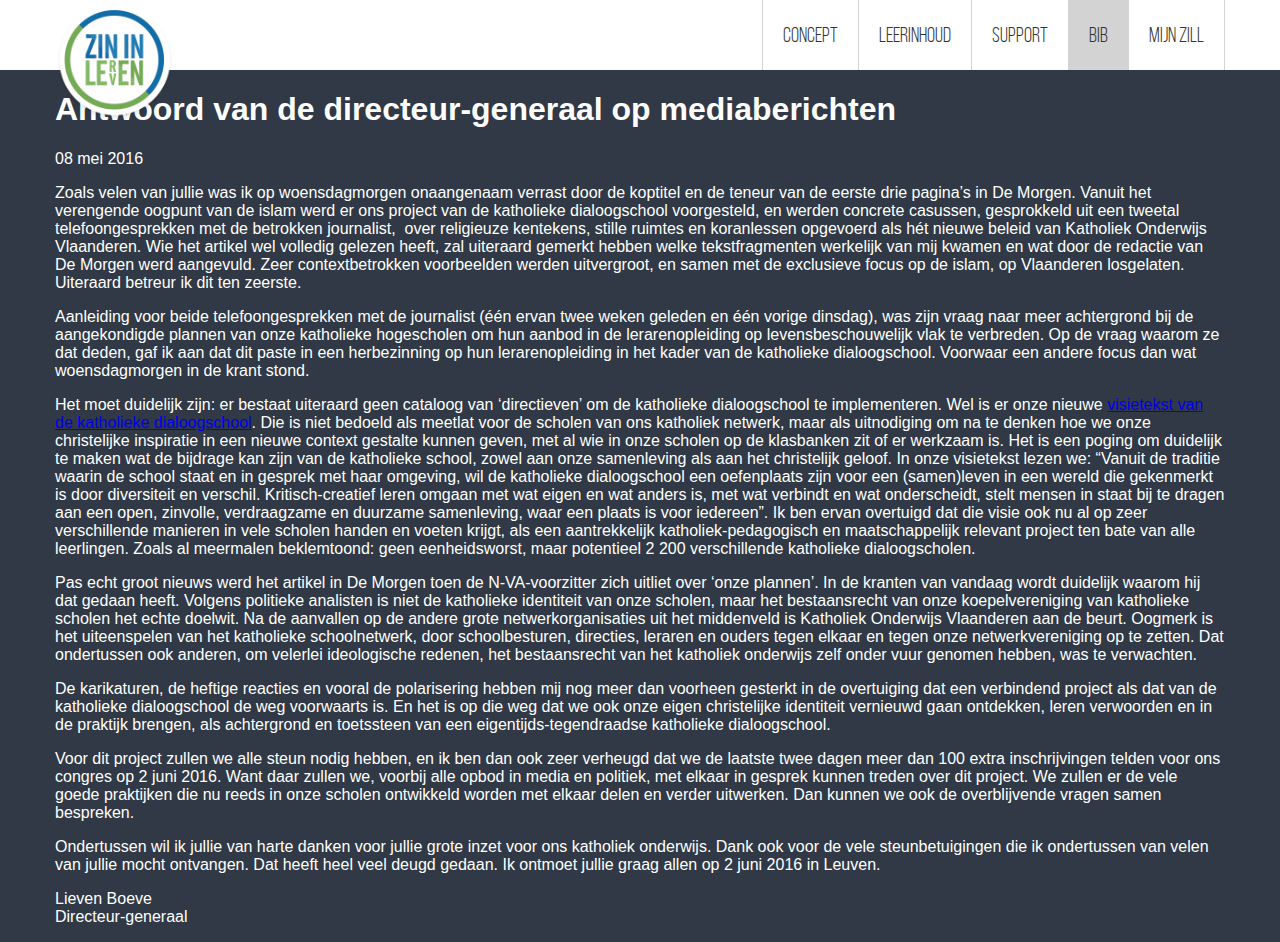
<file: Workshop 2/playtime/index.html>
<!DOCTYPE html>
<html lang="en">
    <head>
        <meta charset="UTF-8">
        <title>CSS Workshop - Playtime</title>
        <link rel="stylesheet" type="text/css" href="style.css">
        <link rel="stylesheet" type="text/css" href="style2.css">
    </head>
    <body>
        <nav>
            <div id="nav-inner">
                <div id="logo"></div>
                <div id="menu">
                    <div class="item">mijn zill</div>
                    <div class="item active">bib</div>
                    <div class="item">support</div>
                    <div class="item">leerinhoud</div>
                    <div class="item">concept</div>
                </div>
            </div>
        </nav>
        <div id="container">
            <section class="cover-image"></section>
            <article class="vsko-article">
                <header>
                    <h1>Antwoord van de directeur-generaal op mediaberichten</h1>
                    <a>08 mei 2016</a>
                </header>
                <p>Zoals velen van jullie was ik op woensdagmorgen onaangenaam verrast door de koptitel en de teneur van de eerste drie pagina’s in De Morgen. Vanuit het verengende oogpunt van de islam werd er ons project van de katholieke dialoogschool voorgesteld, en werden concrete casussen, gesprokkeld uit een tweetal telefoongesprekken met de betrokken journalist,&nbsp; over religieuze kentekens, stille ruimtes en koranlessen opgevoerd als hét nieuwe beleid van Katholiek Onderwijs Vlaanderen. Wie het artikel wel volledig gelezen heeft, zal uiteraard gemerkt hebben welke tekstfragmenten werkelijk van mij kwamen en wat door de redactie van De Morgen werd aangevuld. Zeer contextbetrokken voorbeelden werden uitvergroot, en samen met de exclusieve focus op de islam, op Vlaanderen losgelaten. Uiteraard betreur ik dit ten zeerste.</p>
                <p>Aanleiding voor beide telefoongesprekken met de journalist (één ervan twee weken geleden en één vorige dinsdag), was zijn vraag naar meer achtergrond bij de aangekondigde plannen van onze katholieke hogescholen om hun aanbod in de lerarenopleiding op levensbeschouwelijk vlak te verbreden. Op de vraag waarom ze dat deden, gaf ik aan dat dit paste in een herbezinning op hun lerarenopleiding in het kader van de katholieke dialoogschool. Voorwaar een andere focus dan wat woensdagmorgen in de krant stond.</p>
                <p>Het moet duidelijk zijn: er bestaat uiteraard geen cataloog van ‘directieven’ om de katholieke dialoogschool te implementeren. Wel is er onze nieuwe <a href="https://pincette.vsko.be/meta/properties/dc-identifier/VSKO-20150626-katholieke%20dialoogschool?newsitem=9ee876bc-e7a5-403d-aa11-b32e809b9859" target="_blank">visietekst van de katholieke dialoogschool</a>. Die is niet bedoeld als meetlat voor de scholen van ons katholiek netwerk, maar als uitnodiging om na te denken hoe we onze christelijke inspiratie in een nieuwe context gestalte kunnen geven, met al wie in onze scholen op de klasbanken zit of er werkzaam is. Het is een poging om duidelijk te maken wat de bijdrage kan zijn van de katholieke school, zowel aan onze samenleving als aan het christelijk geloof. In onze visietekst lezen we: “Vanuit de traditie waarin de school staat en in gesprek met haar omgeving, wil de katholieke dialoogschool een oefenplaats zijn voor een (samen)leven in een wereld die gekenmerkt is door diversiteit en verschil. Kritisch-creatief leren omgaan met wat eigen en wat anders is, met wat verbindt en wat onderscheidt, stelt mensen in staat bij te dragen aan een open, zinvolle, verdraagzame en duurzame samenleving, waar een plaats is voor iedereen”. Ik ben ervan overtuigd dat die visie ook nu al op zeer verschillende manieren in vele scholen handen en voeten krijgt, als een aantrekkelijk katholiek-pedagogisch en maatschappelijk relevant project ten bate van alle leerlingen. Zoals al meermalen beklemtoond: geen eenheidsworst, maar potentieel 2 200 verschillende katholieke dialoogscholen.</p>
                <p>Pas echt groot nieuws werd het artikel in De Morgen toen de N-VA-voorzitter zich uitliet over ‘onze plannen’. In de kranten van vandaag wordt duidelijk waarom hij dat gedaan heeft. Volgens politieke analisten is niet de katholieke identiteit van onze scholen, maar het bestaansrecht van onze koepelvereniging van katholieke scholen het echte doelwit. Na de aanvallen op de andere grote netwerkorganisaties uit het middenveld is Katholiek Onderwijs Vlaanderen aan de beurt. Oogmerk is het uiteenspelen van het katholieke schoolnetwerk, door schoolbesturen, directies, leraren en ouders tegen elkaar en tegen onze netwerkvereniging op te zetten. Dat ondertussen ook anderen, om velerlei ideologische redenen, het bestaansrecht van het katholiek onderwijs zelf onder vuur genomen hebben, was te verwachten.</p>
                <p>De karikaturen, de heftige reacties en vooral de polarisering hebben mij nog meer dan voorheen gesterkt in de overtuiging dat een verbindend project als dat van de katholieke dialoogschool de weg voorwaarts is. En het is op die weg dat we ook onze eigen christelijke identiteit vernieuwd gaan ontdekken, leren verwoorden en in de praktijk brengen, als achtergrond en toetssteen van een eigentijds-tegendraadse katholieke dialoogschool.</p>
                <p>Voor dit project zullen we alle steun nodig hebben, en ik ben dan ook zeer verheugd dat we de laatste twee dagen meer dan 100 extra inschrijvingen telden voor ons congres op 2 juni 2016. Want daar zullen we, voorbij alle opbod in media en politiek, met elkaar in gesprek kunnen treden over dit project. We zullen er de vele goede praktijken die nu reeds in onze scholen ontwikkeld worden met elkaar delen en verder uitwerken. Dan kunnen we ook de overblijvende vragen samen bespreken.</p>
                <p>Ondertussen wil ik jullie van harte danken voor jullie grote inzet voor ons katholiek onderwijs. Dank ook voor de vele steunbetuigingen die ik ondertussen van velen van jullie mocht ontvangen. Dat heeft heel veel deugd gedaan. Ik ontmoet jullie graag allen op 2 juni 2016 in Leuven.</p>
                <p>Lieven Boeve<br/>Directeur-generaal</p>
            </article>
        </div>
    </body>
</html>
</file>
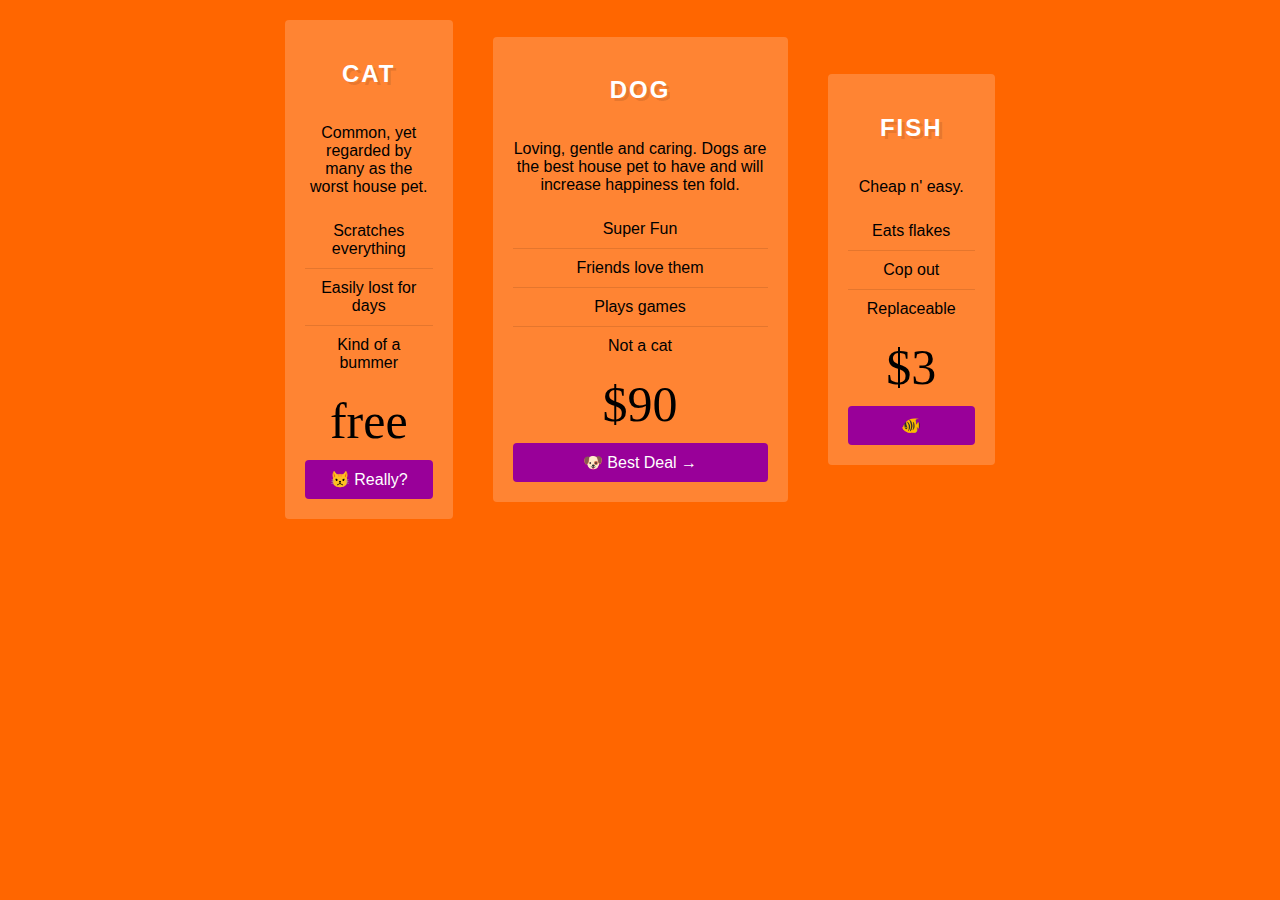
<file: Workshop 3/playtime-solved/index.html>
<!DOCTYPE html>
<html lang="en">
<head>
  <meta charset="UTF-8">
  <title>FlexBox Nav</title>
  <link rel="stylesheet" href="https://maxcdn.bootstrapcdn.com/font-awesome/4.3.0/css/font-awesome.min.css">
  <link rel="stylesheet" href="style.css">
</head>
<body>

  <!-- Flex Container! -->
  <div class="pricing-grid">

    <div class="plan plan1">
      
      <h2>Cat</h2>
      <p>Common, yet regarded by many as the worst house pet.</p>
      <ul class="features">
        <li>Scratches everything</li>
        <li>Easily lost for days</li>
        <li>Kind of a bummer</li>
      </ul>

      <p class="price">free</p>

      <a href="#" class="cta">😾 Really?</a>
    </div>

    <div class="plan plan2">
      
      <h2>Dog</h2>
      <p>Loving, gentle and caring. Dogs are the best house pet to have and will increase happiness ten fold. </p>
      <ul class="features">
        <li>Super Fun</li>
        <li>Friends love them</li>
        <li>Plays games</li>
        <li>Not a cat</li>
      </ul>

      <p class="price">$90</p>

      <a href="#" class="cta">🐶 Best Deal →</a>
    </div>

    <div class="plan plan3">
      
      <h2>Fish</h2>
      <p>Cheap n' easy.</p>
      <ul class="features">
        <li>Eats flakes</li>
        <li>Cop out</li>
        <li>Replaceable</li>
      </ul>

      <p class="price">$3</p>

      <a href="#" class="cta">🐠</a>
    </div>

  </div>

</body>
</html>
</file>
<file: Workshop 1/playtime-solved/style.css>
@font-face {
    font-family: 'BebasBook';
    src: url('fonts/bebasneue_book-webfont.eot');
    src: url('fonts/bebasneue_book-webfont.eot?#iefix') format('embedded-opentype'),
    url('fonts/bebasneue_book-webfont.woff2') format('woff2'),
    url('fonts/bebasneue_book-webfont.woff') format('woff'),
    url('fonts/bebasneue_book-webfont.ttf') format('truetype'),
    url('fonts/bebasneue_book-webfont.svg#bebas_neuebook') format('svg');
    font-weight: normal;
    font-style: normal;
}

body{
    font-family: "BebasBook", Helvetica, Arial, sans-serif !important;
    background-color: #303945;
    margin:0;
    color: #FFFFFF;
}

nav{
    background-color: #FFFFFF;
    height: 70px;
    position: fixed;
    width: 100%;
}

#nav-inner{
    margin: 0 auto;
    width: 100%;
}

#container{
    padding-top: 90px;
    margin: 0 auto;
    width: 100%;
}

#logo{
    background: url("logo_zill.png") no-repeat;
    background-size: contain;
    float: left;
    height: 120px;
    width: 120px;
}

#menu{
    display: none;
    float: right;
}

#menu .item{
    font-size: 21px;
    font-weight: 300;
    float: right;
    border-left: 1px solid lightgray;
    height: 30px;
    color: #333333;
    line-height: 30px;
    padding: 20px;
    transition: background-color 0.7s;
}

#menu .item:first-child{
    border-right: 1px solid lightgray;
}

#menu .item:hover{
    background-color: lightgray;
    border-bottom: 3px solid #ae1f80;
    padding-bottom: 17px;
    cursor: pointer;
}

#menu .item.active{
    background-color: lightgray;
}

@media (min-width: 1170px) {

    #nav-inner{
        width: 1170px;
    }

    #container{
        width: 1170px;
    }

}

@media (min-width: 768px) {

    #menu{
        display: inline;
    }

}
</file>
<file: Workshop 1/playtime/style.css>
@font-face {
    font-family: 'BebasBook';
    src: url('fonts/bebasneue_book-webfont.eot');
    src: url('fonts/bebasneue_book-webfont.eot?#iefix') format('embedded-opentype'),
    url('fonts/bebasneue_book-webfont.woff2') format('woff2'),
    url('fonts/bebasneue_book-webfont.woff') format('woff'),
    url('fonts/bebasneue_book-webfont.ttf') format('truetype'),
    url('fonts/bebasneue_book-webfont.svg#bebas_neuebook') format('svg');
    font-weight: normal;
    font-style: normal;
}

body{
    font-family: "BebasBook", Helvetica, Arial, sans-serif !important;
    background-color: #303945;
    margin: 0;
    color: #FFFFFF;
}

#container{
    margin: 0 auto;
    width: 1170px;
}

nav{
    width: 100%;
}

#nav-inner{
    margin: 0 auto;
    width: 1170px;
}

#logo{
    background: url("logo_zill.png") no-repeat;
    background-size: contain;
}

#menu .item{
    line-height: 30px;
}
</file>
<file: Workshop 2/playtime-solved/style.css>
@font-face {
    font-family: 'BebasBook';
    src: url('fonts/bebasneue_book-webfont.eot');
    src: url('fonts/bebasneue_book-webfont.eot?#iefix') format('embedded-opentype'),
    url('fonts/bebasneue_book-webfont.woff2') format('woff2'),
    url('fonts/bebasneue_book-webfont.woff') format('woff'),
    url('fonts/bebasneue_book-webfont.ttf') format('truetype'),
    url('fonts/bebasneue_book-webfont.svg#bebas_neuebook') format('svg');
    font-weight: normal;
    font-style: normal;
}

body{
    font-family: "BebasBook", Helvetica, Arial, sans-serif !important;
    background-color: #303945;
    margin:0;
    color: #FFFFFF;
}

nav{
    background-color: #FFFFFF;
    height: 70px;
    position: fixed;
    width: 100%;
}

#nav-inner{
    margin: 0 auto;
    width: 100%;
}

#container{
    padding-top: 70px;
    margin: 0 auto;
    width: 100%;
}

#logo{
    background: url("logo_zill.png") no-repeat;
    background-size: contain;
    float: left;
    height: 120px;
    width: 120px;
}

#menu{
    display: none;
    float: right;
}

#menu .item{
    font-size: 21px;
    font-weight: 300;
    float: right;
    border-left: 1px solid lightgray;
    height: 30px;
    color: #333333;
    line-height: 30px;
    padding: 20px;
    transition: background-color 0.7s;
}

#menu .item:first-child{
    border-right: 1px solid lightgray;
}

#menu .item:hover{
    background-color: lightgray;
    border-bottom: 3px solid #ae1f80;
    padding-bottom: 17px;
    cursor: pointer;
}

#menu .item.active{
    background-color: lightgray;
}

@media (min-width: 1170px) {

    #nav-inner{
        width: 1170px;
    }

    #container{
        width: 1170px;
    }

}

@media (min-width: 768px) {

    #menu{
        display: inline;
    }

}
</file>
<file: Workshop 2/playtime-solved/style2.css>
#container{
    font-size: 14px;
}
.cover-image{
    background: url("veld_muz.jpg");
    background-position: center;
    background-size: cover;
    height: 20em;
}

.vsko-article {
    margin: 0em 1em ;
    font-family: "Lucida Sans Unicode", "Lucida Grande", sans-serif;
}
.vsko-article header h1{
    margin-bottom: 0em;
    font-size: 1.5em;
}
.vsko-article header .date{
    font-size: 0.7em;
    margin: 0;
}
.vsko-article header{
    margin-bottom: 2em;
}
.vsko-article > p {
    line-height: 1.6em;
    text-align: justify;
}
.vsko-article > p:first-of-type:first-letter {
    font-size: 3em;
}

.vsko-article a:link{
    color: #ae1f80;
    text-decoration: none;
}

.vsko-article a:hover{
    text-decoration: underline;
}

@media (min-width: 768px) {

    .vsko-article {
        margin: 0em 5em ;
    }

    .vsko-article > p{
        line-height: 1.7em;
        margin-bottom: 2em;
    }

    #container{
        font-size: 16px;
    }


}

@media (min-width: 1170px) {

    .cover-image{
        border-bottom-left-radius: 3em;
        border-bottom-right-radius: 3em;
    }


}
</file>
<file: Workshop 2/playtime/style.css>
@font-face {
    font-family: 'BebasBook';
    src: url('fonts/bebasneue_book-webfont.eot');
    src: url('fonts/bebasneue_book-webfont.eot?#iefix') format('embedded-opentype'),
    url('fonts/bebasneue_book-webfont.woff2') format('woff2'),
    url('fonts/bebasneue_book-webfont.woff') format('woff'),
    url('fonts/bebasneue_book-webfont.ttf') format('truetype'),
    url('fonts/bebasneue_book-webfont.svg#bebas_neuebook') format('svg');
    font-weight: normal;
    font-style: normal;
}

body{
    font-family: "BebasBook", Helvetica, Arial, sans-serif !important;
    background-color: #303945;
    margin:0;
    color: #FFFFFF;
}

nav{
    background-color: #FFFFFF;
    height: 70px;
    position: fixed;
    width: 100%;
}

#nav-inner{
    margin: 0 auto;
    width: 100%;
}

#container{
    padding-top: 70px;
    margin: 0 auto;
    width: 100%;
}

#logo{
    background: url("logo_zill.png") no-repeat;
    background-size: contain;
    float: left;
    height: 120px;
    width: 120px;
}

#menu{
    display: none;
    float: right;
}

#menu .item{
    font-size: 21px;
    font-weight: 300;
    float: right;
    border-left: 1px solid lightgray;
    height: 30px;
    color: #333333;
    line-height: 30px;
    padding: 20px;
    transition: background-color 0.7s;
}

#menu .item:first-child{
    border-right: 1px solid lightgray;
}

#menu .item:hover{
    background-color: lightgray;
    border-bottom: 3px solid #ae1f80;
    padding-bottom: 17px;
    cursor: pointer;
}

#menu .item.active{
    background-color: lightgray;
}

@media (min-width: 1170px) {

    #nav-inner{
        width: 1170px;
    }

    #container{
        width: 1170px;
    }

}

@media (min-width: 768px) {

    #menu{
        display: inline;
    }

}
</file>
<file: Workshop 2/playtime/style2.css>
.vsko-article {
    font-family: "Lucida Sans Unicode", "Lucida Grande", sans-serif;
}
</file>
<file: Workshop 3/playtime-solved/style.css>
/* Some CSS Setup - nothing to do with flexbox */
html {
  box-sizing: border-box;
}

*, *:before, *:after {
  box-sizing: inherit;
}

body {
  font-family: sans-serif;
  margin: 0;
  background: #ff6600;
}

a {
  color:white;
}

.plan ul {
  margin: 0;
  padding: 0;
  list-style: none;
}

.plan ul li {
  border-bottom: 1px solid rgba(0,0,0,0.1);
  padding:10px;
}

.plan ul li:last-child {
  border-bottom: 0;
}

.plan a {
  text-decoration: none;
  background:#990099;
  padding:10px;
  color:white;
  border-radius:4px;
}


.plan h2 {
  text-transform: uppercase;
  color:white;
  letter-spacing: 2px;
  text-shadow:3px 3px 0 rgba(0,0,0,0.1);
}

.price {
  font-size: 50px;
  font-family: serif;
  margin: 10px 0;
}


/* Flex Container!!! */
.pricing-grid {
  max-width:750px;
  margin: 0 auto;
  display:flex;
  align-items:center;
}

.plan {
  background:rgba(255,255,255,0.2);
  margin:20px;
  padding:20px;
  border-radius: 4px;
  text-align: center;

  flex:1;
  display:flex;
  flex-wrap:wrap;

}

.plan > * {
  flex:1 1 100%;
}

.plan .cta {
  align-self:flex-end;
}

.plan2{
  flex-grow: 2;
}
</file>
